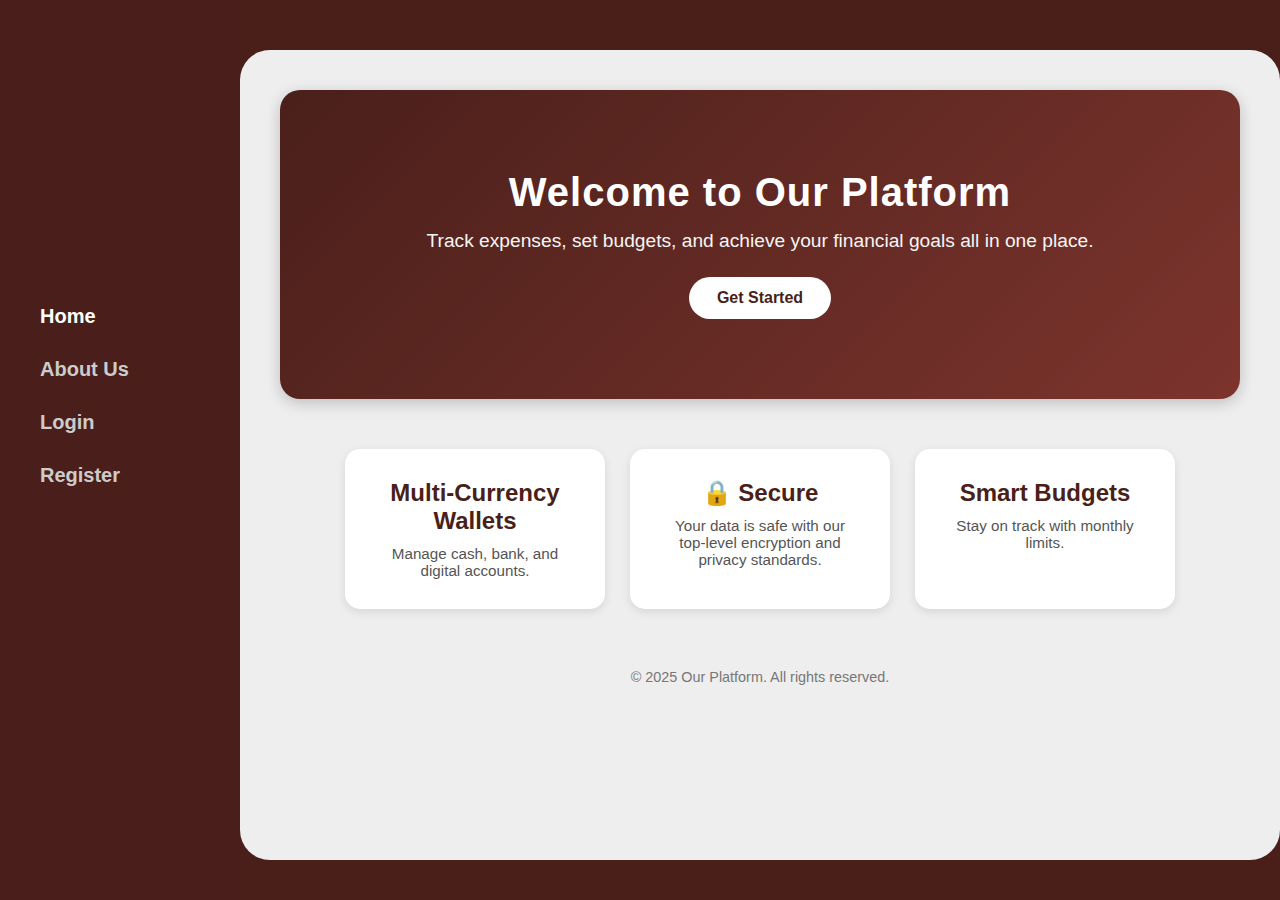
<file: index.html>
<!DOCTYPE html>
<html lang="en">
  <head>
    <meta charset="UTF-8" />
    <meta name="viewport" content="width=device-width, initial-scale=1.0" />
    <title>Main</title>
    <link rel="stylesheet" href="Navbar.css" />
    <link rel="stylesheet" href="mainStyle.css" />
  </head>
  <body>
    <!-- Sidebar Navigation -->
    <div class="sidebar">
      <ul class="menu">
        <li><a href="index.html" class="active">Home</a></li>
        <li><a href="#">About Us</a></li>
        <li><a href="login/index.html">Login</a></li>
        <li><a href="register/index.html">Register</a></li>
      </ul>
    </div>

    <!-- Main Content -->
    <div class="main">
      <section class="hero">
        <h1>Welcome to Our Platform</h1>
        <p>
          Track expenses, set budgets, and achieve your financial goals all in
          one place.
        </p>
        <a href="register/index.html" class="cta-button">Get Started</a>
      </section>

      <section class="features">
        <div class="feature">
          <h2>Multi-Currency Wallets</h2>
          <p>Manage cash, bank, and digital accounts.</p>
        </div>
        <div class="feature">
          <h2>🔒 Secure</h2>
          <p>
            Your data is safe with our top-level encryption and privacy
            standards.
          </p>
        </div>
        <div class="feature">
          <h2>Smart Budgets</h2>
          <p>Stay on track with monthly limits.</p>
        </div>
      </section>

      <footer>
        <p>© 2025 Our Platform. All rights reserved.</p>
      </footer>
    </div>

    <script src="script.js"></script>
  </body>
</html>
</file>
<file: Navbar.css>
* {
  margin: 0;
  padding: 0;
  box-sizing: border-box;
  font-family: "Inter", Arial, sans-serif;
}

body {
  display: flex;
  min-height: 100vh;
  background: #4a1f1a;
  color: #222;
}

.sidebar {
  width: 240px;
  background-color: #4a1f1b;
  color: white;
  height: 100vh;
  display: flex;
  flex-direction: column;
  align-items: center;
  padding-top: 10px;
}
.menu {
  list-style: none;
  padding: 0;
  width: 100%;
}

.menu li {
  margin: 20px 0;
}

.menu a {
  color: white;
  text-decoration: none;
  font-weight: 600;
  padding-left: 40px;
  display: block;
}

.menu {
  list-style: none;
  width: 100%;
  padding: 0;
  display: flex;
  flex-direction: column;
  align-items: flex-start;
}

.menu li {
  width: 100%;
  margin: 15px 0;
}

.menu li a {
  display: block;
  width: 100%;
  color: #ccc;
  text-decoration: none;
  font-size: 20px;
  transition: 0.3s;
}

.menu li a.active,
.menu li a:hover {
  color: #fff;
  font-weight: 600;
  border-radius: 8px;
}

.main {
  flex: 1;
  padding: 40px;
  background: #eee;
  height: 90vh;
  margin-top: 50px;
  border-top-left-radius: 30px;
  border-bottom-left-radius: 30px;
  overflow-y: auto;
}
ul.menu {
  margin-top: 280px;
}
</file>
<file: mainStyle.css>
.main {
  flex: 1;
  padding: 40px;
  background: #eee;
  min-height: 90vh;
  max-width: 1200px;
  border-radius: 30px;
  overflow-y: auto;
  transition: padding 0.3s ease;
}

.hero {
  text-align: center;
  background: linear-gradient(135deg, #4a1f1a, #7c342d);
  color: white;
  border-radius: 20px;
  padding: 80px 30px;
  margin-bottom: 50px;
  box-shadow: 0 4px 15px rgba(0, 0, 0, 0.2);
}

.hero h1 {
  font-size: 2.5em;
  margin-bottom: 15px;
  letter-spacing: 1px;
}

.hero p {
  font-size: 1.2em;
  margin-bottom: 25px;
  color: #f5f5f5;
}

.cta-button {
  display: inline-block;
  background-color: #fff;
  color: #4a1f1a;
  padding: 12px 28px;
  border-radius: 30px;
  text-decoration: none;
  font-weight: bold;
  transition: all 0.3s ease;
}

.cta-button:hover {
  background-color: #f0f0f0;
  transform: scale(1.05);
}

.features {
  display: flex;
  justify-content: center;
  flex-wrap: wrap;
  gap: 25px;
  margin-top: 40px;
}

.feature {
  background: white;
  padding: 30px;
  border-radius: 15px;
  width: 260px;
  text-align: center;
  box-shadow: 0 3px 10px rgba(0, 0, 0, 0.1);
  transition: transform 0.3s ease, box-shadow 0.3s ease;
}

.feature:hover {
  transform: translateY(-5px);
  box-shadow: 0 6px 18px rgba(0, 0, 0, 0.15);
}

.feature h2 {
  color: #4a1f1a;
  margin-bottom: 10px;
}

.feature p {
  color: #555;
  font-size: 0.95em;
}

footer {
  text-align: center;
  margin-top: 60px;
  color: #777;
  font-size: 0.9em;
}

@media (max-width: 1024px) {
  .main {
    padding: 30px;
  }

  .hero {
    padding: 60px 20px;
  }

  .hero h1 {
    font-size: 2em;
  }

  .hero p {
    font-size: 1.1em;
  }

  .feature {
    width: 220px;
    padding: 25px;
  }
}

@media (max-width: 768px) {
  body {
    flex-direction: column;
  }

  .sidebar {
    width: 100%;
    height: auto;
    flex-direction: row;
    justify-content: center;
    padding: 10px 0;
  }

  .menu {
    flex-direction: row;
    justify-content: center;
    gap: 15px;
    margin-top: 0;
  }

  .menu li {
    margin: 0;
  }

  .main {
    border-radius: 0;
    padding: 20px;
    height: auto;
  }

  .hero {
    padding: 50px 20px;
  }

  .hero h1 {
    font-size: 1.8em;
  }

  .hero p {
    font-size: 1em;
  }

  .features {
    flex-direction: column;
    align-items: center;
  }

  .feature {
    width: 90%;
  }

  footer {
    font-size: 0.8em;
    margin-top: 40px;
  }
}

@media (max-width: 480px) {
  .hero h1 {
    font-size: 1.5em;
  }

  .hero p {
    font-size: 0.95em;
  }

  .cta-button {
    padding: 10px 20px;
    font-size: 0.9em;
  }

  .feature {
    width: 100%;
    padding: 20px;
  }
}
</file>
